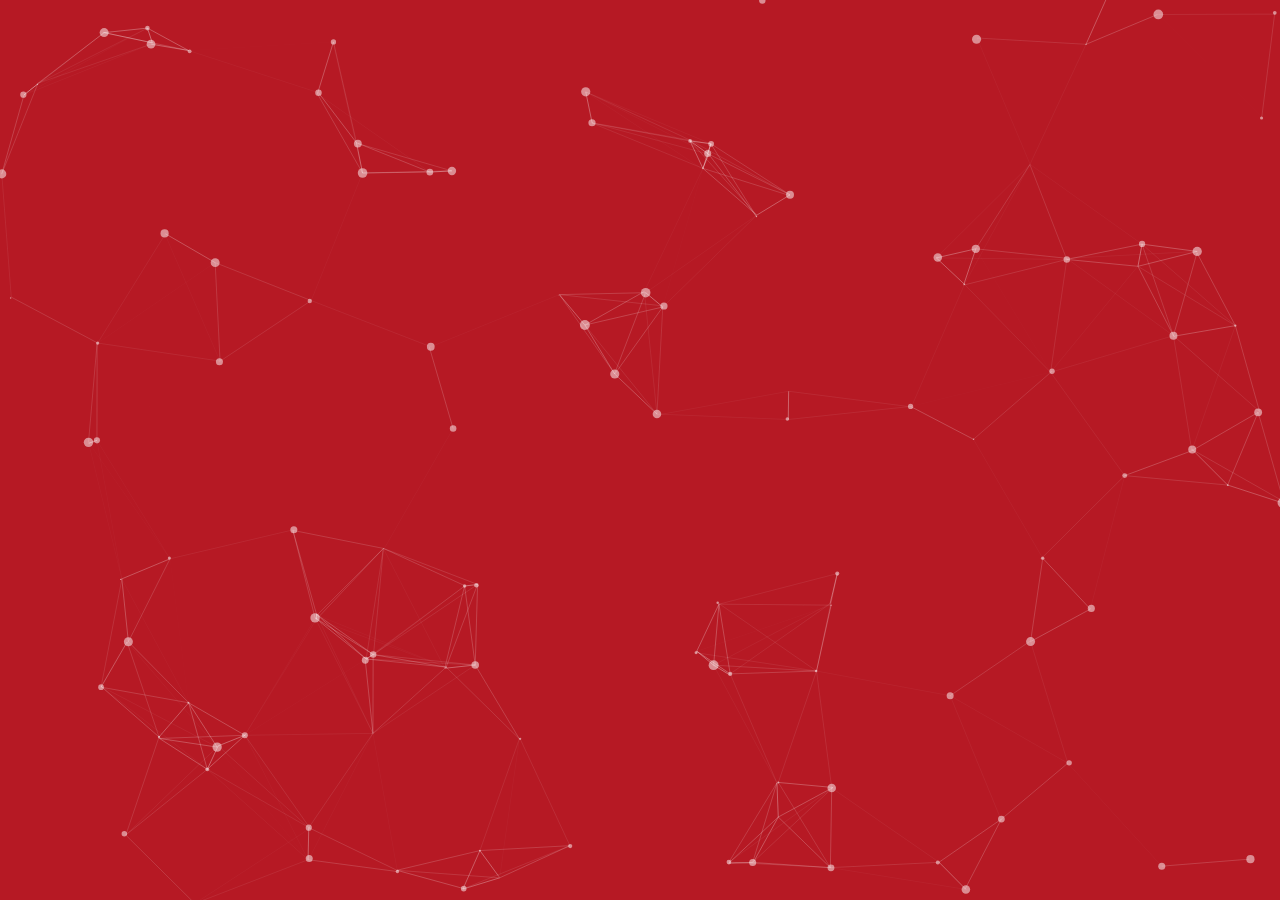
<file: index.html>
<!DOCTYPE html>
<html>
  <head>
    <meta charset="utf-8" />
    <meta
      name="viewport"
      content="width=device-width, initial-scale=1.0, maximum-scale=1.0, user-scalable=no"
    />

    <title>particles.js Show n' Tell by Russell Bentulan</title>

    <link rel="stylesheet" href="css/reset.css" />
    <link rel="stylesheet" href="css/reveal.css" />
    <link rel="stylesheet" href="css/black.css" />
	<link rel="stylesheet" href="css/style.css">
    <!-- Theme used for syntax highlighting of code -->
    <link rel="stylesheet" href="lib/css/monokai.css" />
  </head>
  <body>
    <div class="reveal">
      <div class="slides">

        <section data-background-iframe="./particlesjs/slide-1.html">

			<section></section>
			<!-- empty section to start presentation without text -->

			<section>
				<h1 id="primary-title">particles.js</h1>
				<a href="https://github.com/VincentGarreau/particles.js/">github.com/VincentGarreau/particles.js/</a>
			</section>

			<section>
				<h2 class="slide-title">What does it do?</h2>
				<p>"A lightweight JavaScript library for creating particles."</p>
				<h3 class="fragment fade-up">Easy to use</h3>
				<h3 class="fragment fade-up">Versatile</h3>
				<h3 class="fragment fade-up">Eye-catching</h3>
			</section>

			<section data-background-iframe="./particlesjs/slide-1.html" data-background-interactive></section>
		</section>
		<!-- FIRST SLIDE -->

		<section data-background-video="./assets/CPMlink.mp4" class="slide">
		
			<div class="credit">
				<a href="https://cpmlink.net/">cpmlink.net</a>
			</div>

		</section>
		<!-- SECOND SLIDE -->
		
		<section data-background-video="./assets/hacktTheBox.mp4" class="slide">
		
			<div class="credit">
				<a href="https://www.hackthebox.eu/">hackthebox.eu</a>
			</div>

		</section>
		<!-- THIRD SLIDE -->

		<section data-background-video="./assets/badExample.mp4" class="slide">

			<div class="title-container">
				<h2 class="slide-title">Use it sparingly</h2>
			</div>

		</section>
		<!-- FOURTH SLIDE -->


		<section data-background-iframe="./particlesjs/snow-particles.html" class="slide" data-background-interactive>
			
			<div class="credit">
				<a href="https://codepen.io/n-sayenko/pen/qOXKVr">particle.js snow by Nat</a>
			</div>
			
		</section>
		<!-- FIFTH SLIDE -->

		<section class="slide">

			<section>

				<div class="title-container">
					<h2 class="slide-title">Let's get cookin'</h2>
				</div>
				
				<div>
					<iframe src="https://giphy.com/embed/dT3tIohkRjOEg" width="480" height="375" frameBorder="0" class="giphy-embed" allowFullScreen></iframe>
					<img src="assets/salt.gif" alt="salt gif" id="salt">
				</div>
				
			</section>
		</section>
		<!-- SIXTH SLIDE -->
		
		<section class="slide">
			
			<section>

				<div class="title-container">
					<h2 class="slide-title">Getting started</h2>
				</div>
				
				<pre>
					<code class="hljs" data-trim>
						particle container element
						&lt;div id="particles-js"&gt;&lt;/div&gt;
					</code>
					
					<code class="hljs" data-trim>
						loading the particles.js library locally
						&lt;script src="particles.js"&gt;&lt;/script&gt;
						
						OR
						
						loading the particles.js CDN
						&lt;script src="https://cdn.jsdelivr.net/npm/particles.js@2.0.0/particles.min.js"&gt;&lt;/script&gt;
					</code>
				</pre>
			</section>
			
		</section>
		<!-- SEVENTH SLIDE -->

		<section class="slide">

			<section>
				<h2 class="slide-title">Configuring your particles</h2>
				<pre>
					<code class="hljs" data-trim>
						&lt;script src="particles-config.js"&gt;&lt;/script&gt;
					</code>
					
				</pre>
			</section>

			<section>

				<div class="title-container">
					<h2 class="slide-title">Configuring your particles</h2>
				</div>

				<pre>
					<code class="hljs" data-trim>
					particlesJS(
						"particles-js",
							{
							"particles": {
								"number": {
								"value": 80,
								"density": {
									"enable": true,
									"value_area": 800
								}
								},
								"color": {
								"value": "#ffffff"
								},
								"shape": {
								"type": "circle",
								"stroke": {
									"width": 0,
									"color": "#000000"
								},
								"polygon": {
									"nb_sides": 5
								},
								"image": {
									"src": "img/github.svg",
									"width": 100,
									"height": 100
								}
								},
								"opacity": {
								"value": 0.5,
								"random": false,
								"anim": {
									"enable": false,
									"speed": 1,
									"opacity_min": 0.1,
									"sync": false
								}
								},
								"size": {
								"value": 10,
								"random": true,
								"anim": {
									"enable": false,
									"speed": 80,
									"size_min": 0.1,
									"sync": false
								}
								},
								"line_linked": {
								"enable": true,
								"distance": 300,
								"color": "#ffffff",
								"opacity": 0.4,
								"width": 2
								},
								"move": {
								"enable": true,
								"speed": 12,
								"direction": "none",
								"random": false,
								"straight": false,
								"out_mode": "out",
								"bounce": false,
								"attract": {
									"enable": false,
									"rotateX": 600,
									"rotateY": 1200
								}
								}
							},
					</code>
				</pre>
			</section>
			
			<section>

				<div class="title-container">
					<h2 class="slide-title">Configuring your particles</h2>
				</div>

				<pre>
					<code class="hljs" data-trim>
						{
						"interactivity": {
							"detect_on": "canvas",
							"events": {
							"onhover": {
								"enable": false,
								"mode": "repulse"
							},
							"onclick": {
								"enable": true,
								"mode": "push"
							},
							"resize": true
							},
							"modes": {
							"grab": {
								"distance": 800,
								"line_linked": {
								"opacity": 1
								}
							},
							"bubble": {
								"distance": 800,
								"size": 80,
								"duration": 2,
								"opacity": 0.8,
								"speed": 3
							},
							"repulse": {
								"distance": 400,
								"duration": 0.4
							},
							"push": {
								"particles_nb": 4
							},
							"remove": {
								"particles_nb": 2
							}
							}
						},
						"retina_detect": true
						}
					</code>
				</pre>
			</section>

			
			<section>
				<h2 class="slide-title">Styling your canvas</h2>
				<pre>
					<code class="hljs" data-trim>
						#particles-js{
							width: 100%;
							height: 100%;
							background: linear-gradient(to bottom, #0f3443, #34e89e);
							background-size: cover;
							background-position: 50% 50%;
							background-repeat: no-repeat;
						}
					</code>
					
				</pre>
			</section>

		</section>
		<!-- EIGHTH SLIDE -->

		<section data-background-iframe="./particlesjs/last-slide.html" data-background-interactive>

			<div class="title-container">
				<h2 class="slide-title">Thank You</h2>
			</div>

		</section>
		<!-- LAST SLIDE -->
      </div>
	</div>
	
	<!-- reveal.js -->
	<script src="js/reveal.js"></script>
	
    <script>
	  // RevealJS config
      Reveal.initialize({
        controls: false,
		progress: false,
		preloadIframes: null,
		autoPlayMedia: true,
		overview: false,
		viewDistance: 1,
		transition: 'slide',

        dependencies: [
          { src: "plugin/markdown/marked.js" },
          { src: "plugin/highlight/highlight.js", async: true },
          { src: "plugin/zoom-js/zoom.js", async: true }
        ]
      });
    </script>
  </body>
</html>
</file>
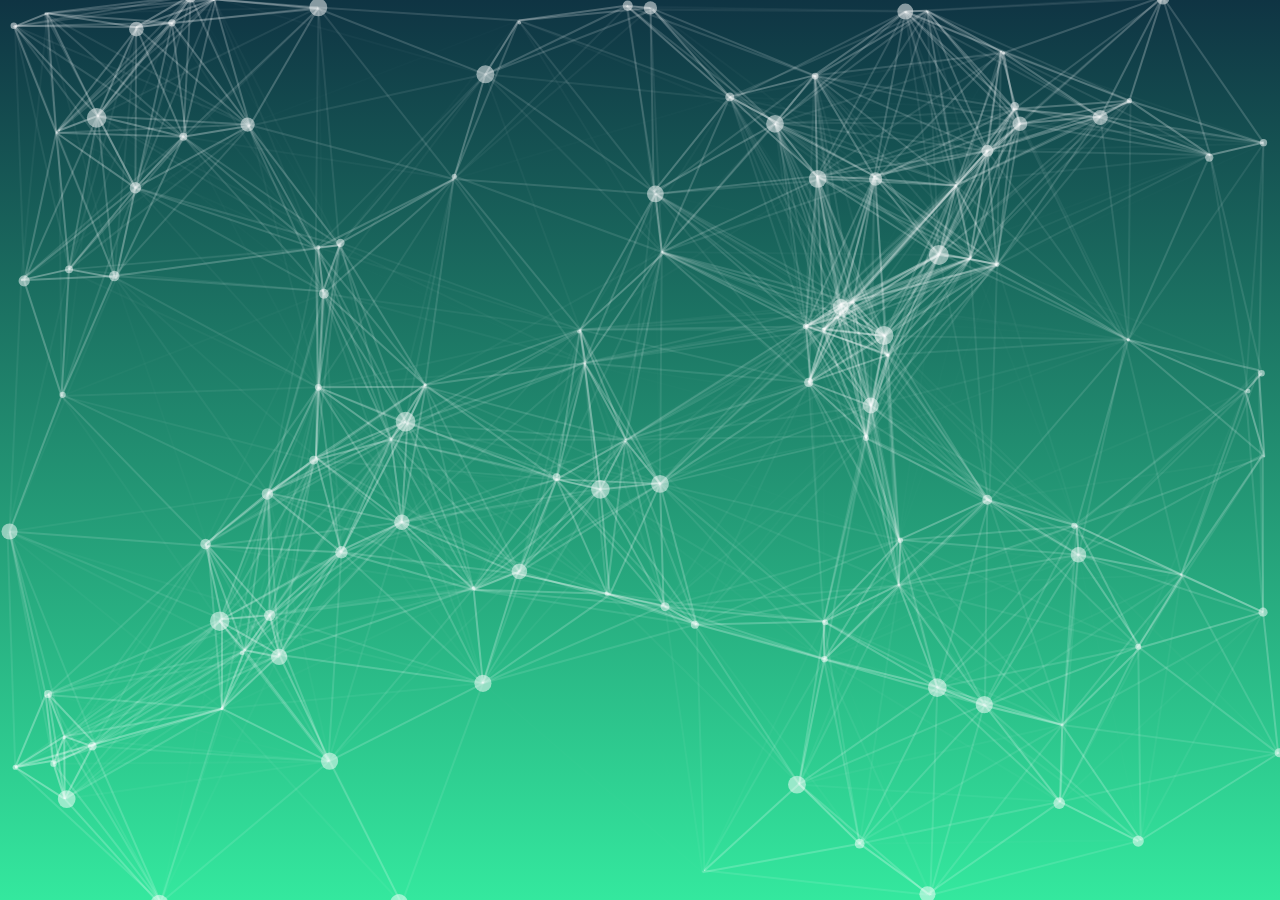
<file: particlesjs/last-slide.html>
<!DOCTYPE html>
<html lang="en">
<head>
    <meta charset="UTF-8">
    <meta name="viewport" content="width=device-width, initial-scale=1.0">
    <meta http-equiv="X-UA-Compatible" content="ie=edge">
    <title>Slide 1</title>
    <link rel="stylesheet" href="css/style.css">

    <style>
        
        #particles-js{
            width: 100%;
            height: 100%;
            background: linear-gradient(to bottom, #0f3443, #34e89e);
            background-size: cover;
            background-position: 50% 50%;
            background-repeat: no-repeat;
        }

    </style>
</head>
<body>
    <div id="particles-js"></div>

    <!--particles.js library -->
    <script src="js/particles.js"></script>

    <!-- config file -->
    <script src="js/last-slide.js"></script>
</body>
</html>
</file>
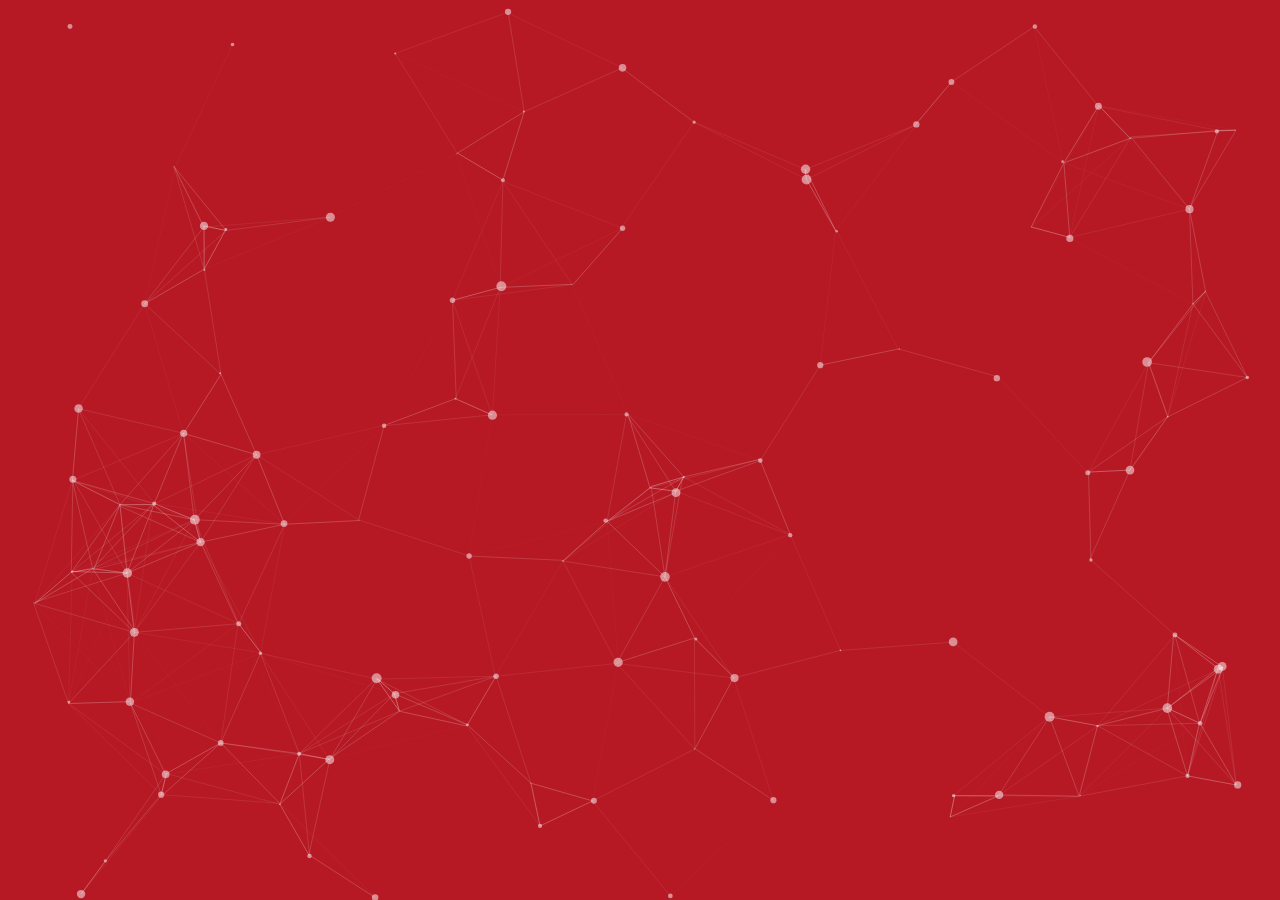
<file: particlesjs/slide-1.html>
<!DOCTYPE html>
<html lang="en">
<head>
    <meta charset="UTF-8">
    <meta name="viewport" content="width=device-width, initial-scale=1.0">
    <meta http-equiv="X-UA-Compatible" content="ie=edge">
    <title>Slide 1</title>
    <link rel="stylesheet" href="css/style.css">
</head>
<body>
    <div id="particles-js"></div>

    <!--particles.js library -->
    <script src="js/particles.js"></script>

    <!-- config file -->
    <script src="js/slide-1.js"></script>
</body>
</html>
</file>
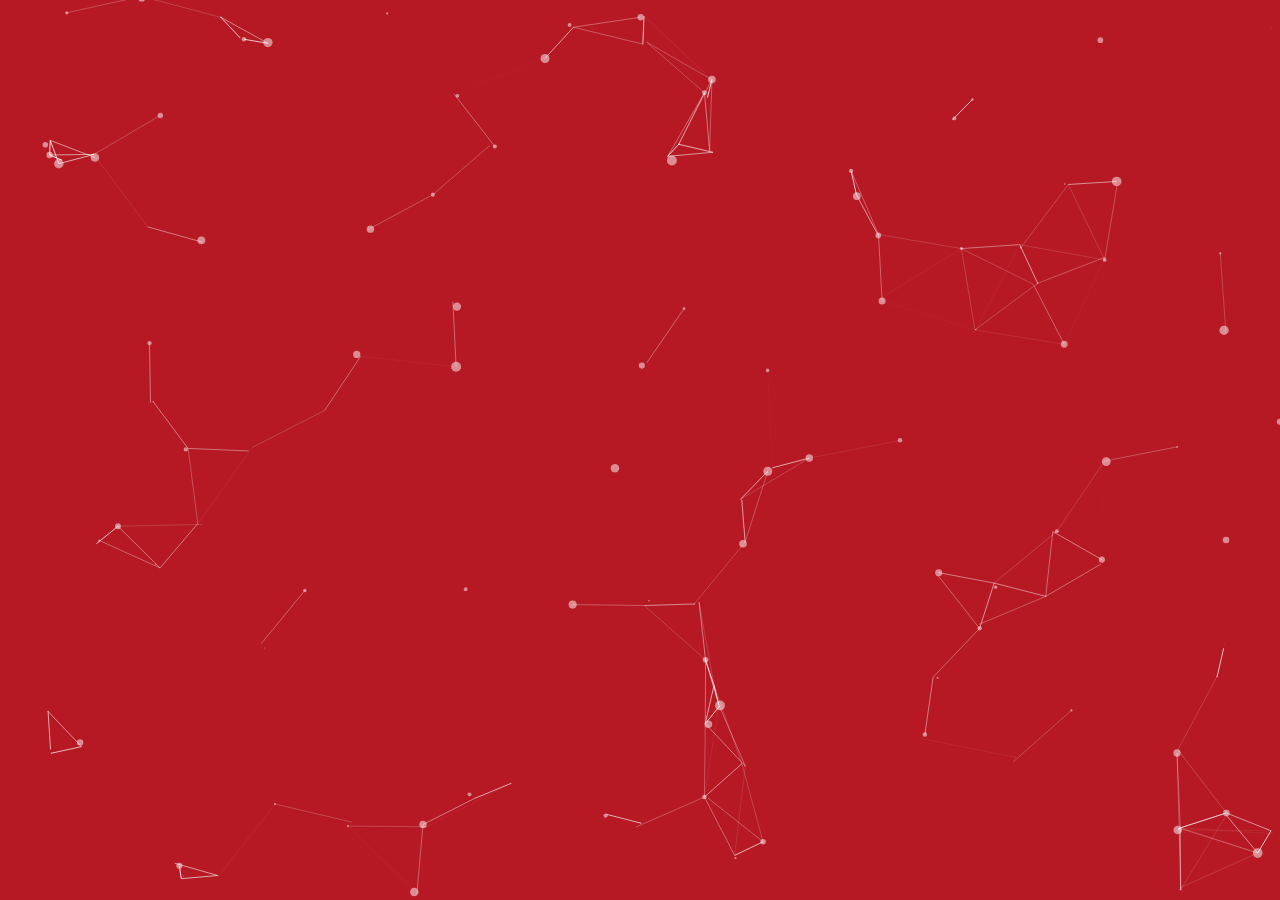
<file: particlesjs/slide-2.html>
<!DOCTYPE html>
<html lang="en">
<head>
    <meta charset="UTF-8">
    <meta name="viewport" content="width=device-width, initial-scale=1.0">
    <meta http-equiv="X-UA-Compatible" content="ie=edge">
    <title>Slide 2</title>
    <link rel="stylesheet" href="css/style.css">
</head>
<body>
    <div id="particles-js"></div>

    <!--particles.js library -->
    <script src="js/particles.js"></script>

    <!-- config file -->
    <script src="js/slide-2.js"></script>
</body>
</html>
</file>
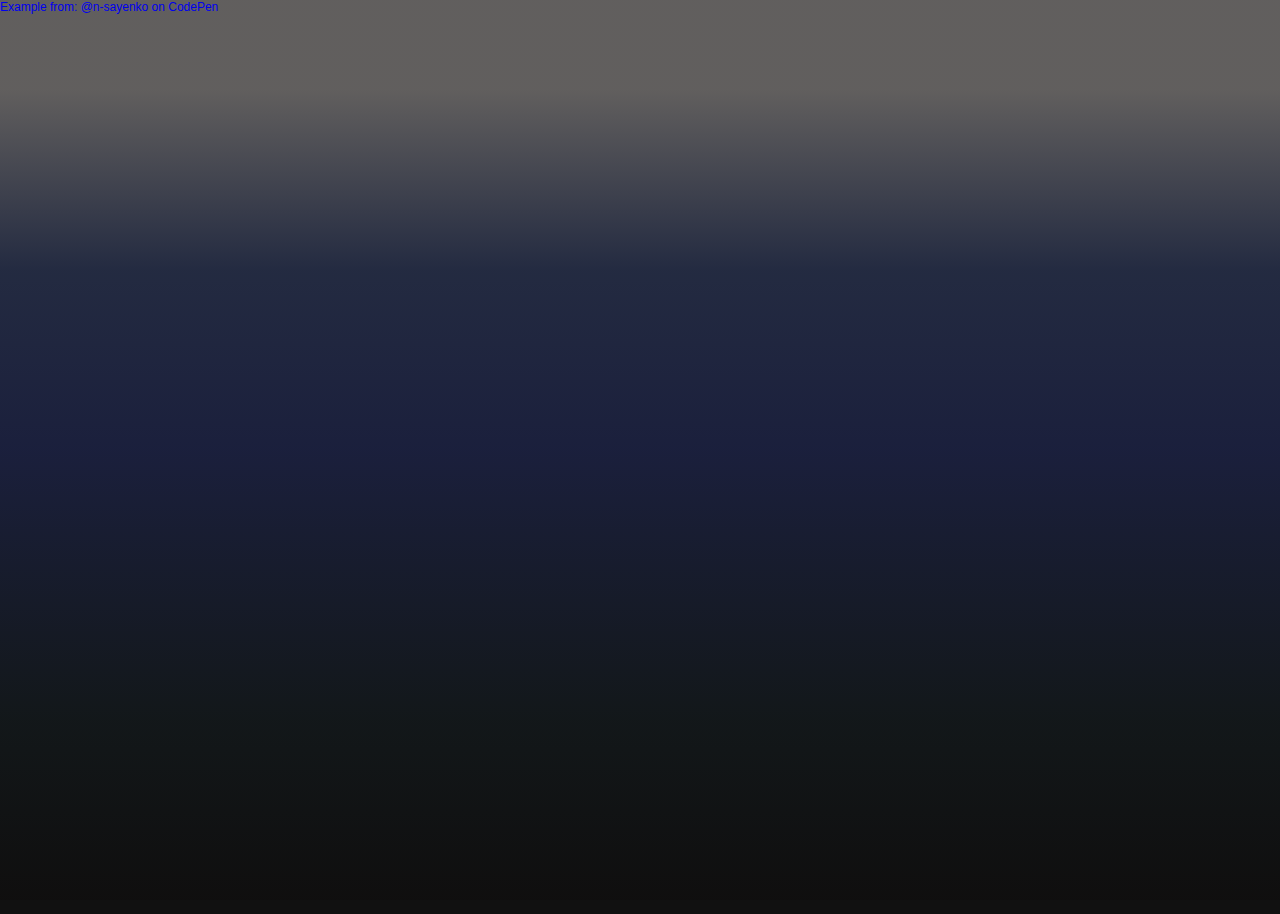
<file: particlesjs/slide-6.html>
<!DOCTYPE html>
<html lang="en">
<head>
    <meta charset="UTF-8">
    <meta name="viewport" content="width=device-width, initial-scale=1.0">
    <meta http-equiv="X-UA-Compatible" content="ie=edge">
    <title>Slide 2</title>
    <link rel="stylesheet" href="css/style.css">
    <link rel="stylesheet" href="css/slide-6.css">
</head>
<body>
    <div id="particles-js">
        <a href="https://codepen.io/n-sayenko/pen/qOXKVr">Example from: @n-sayenko on CodePen</a>
    </div>

    <!--particles.js library -->
    <script src="js/particles.js"></script>

    <!-- config file -->
    <script src="js/slide-6.js"></script>
</body>
</html>
</file>
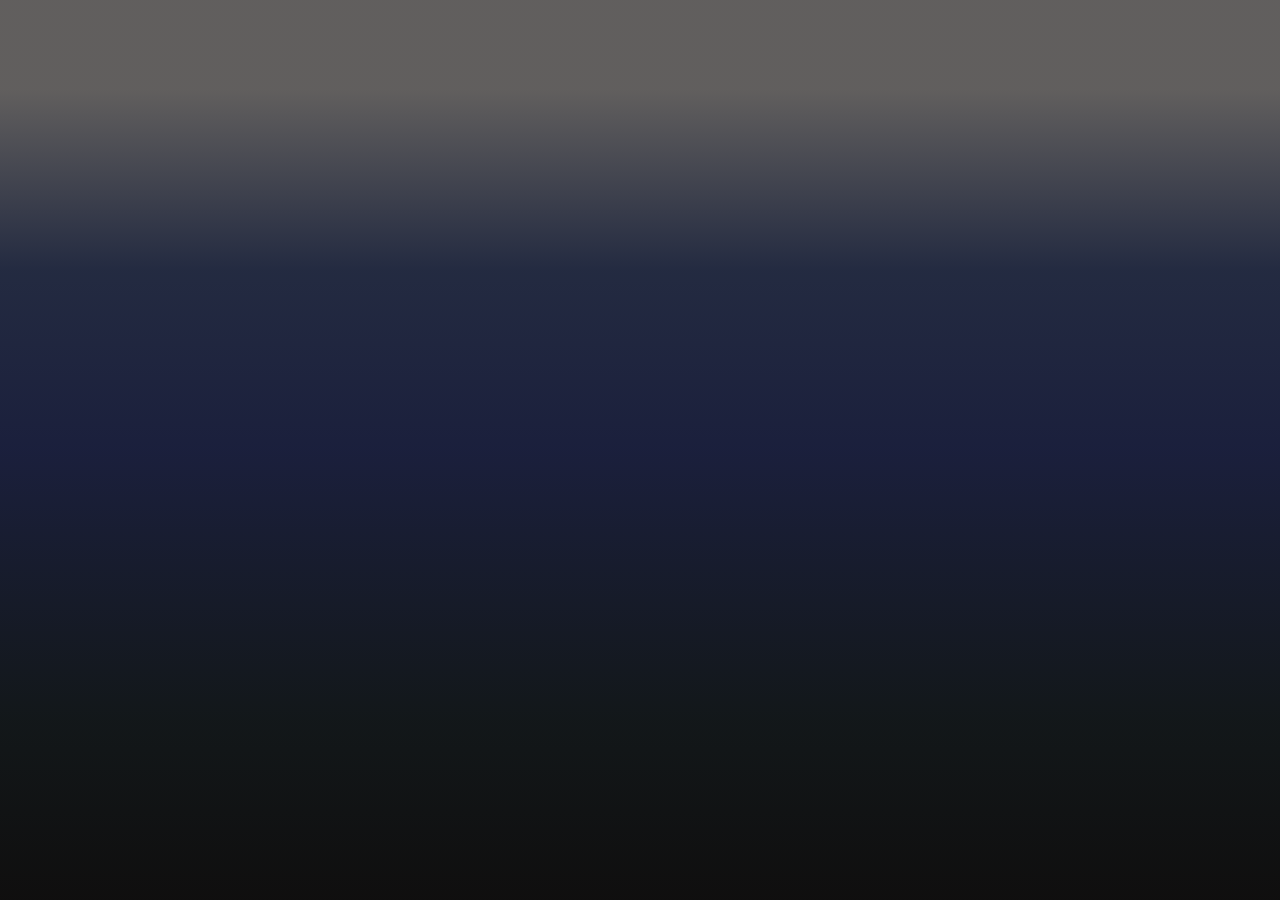
<file: particlesjs/snow-particles.html>
<!DOCTYPE html>
<html lang="en">
<head>
    <meta charset="UTF-8">
    <meta name="viewport" content="width=device-width, initial-scale=1.0">
    <meta http-equiv="X-UA-Compatible" content="ie=edge">
    <title>Slide 1</title>
    <link rel="stylesheet" href="css/style.css">

    <style>
        #particles-js {
            position: absolute;
            width: 100%;
            height: 100%;
            background: linear-gradient(to bottom, rgba(117, 114, 113, 0.8) 10%, rgba(40, 49, 77, 0.8) 30%, rgba(29, 35, 71, 0.8) 50%, rgba(19, 25, 28, 0.8) 80%, rgba(15, 14, 14, .8) 100%), url(https://38.media.tumblr.com/tumblr_m00c3czJkM1qbukryo1_500.gif);
            background-repeat: no-repeat;
            background-size: cover;
            background-position: 50% 50%;
        }
    </style>
</head>
<body>
    <div id="particles-js"></div>

    <!--particles.js library -->
    <script src="js/particles.js"></script>

    <!-- config file -->
    <script src="js/snow-particles.js"></script>
</body>
</html>
</file>
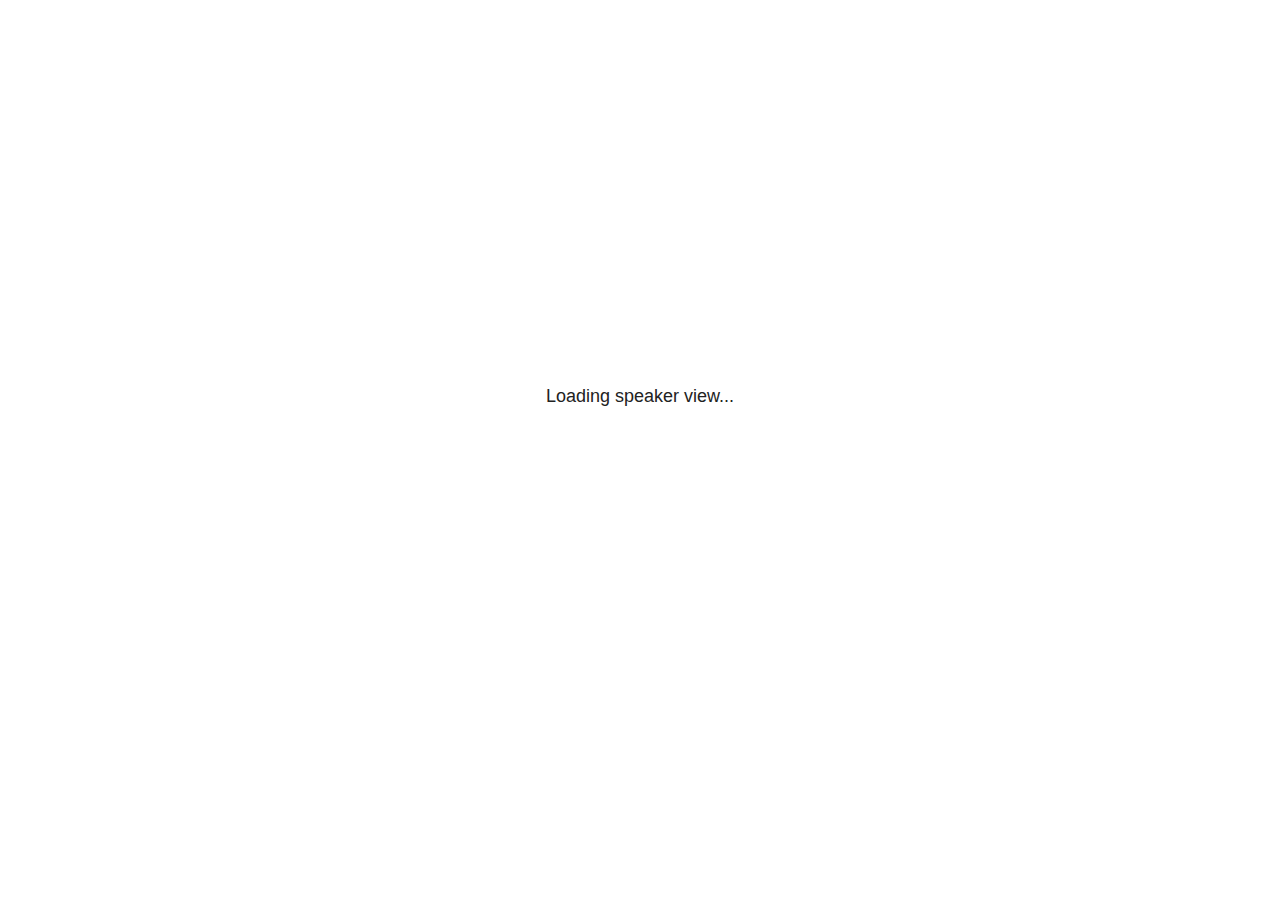
<file: plugin/notes/notes.html>
<!doctype html>
<html lang="en">
	<head>
		<meta charset="utf-8">

		<title>reveal.js - Slide Notes</title>

		<style>
			body {
				font-family: Helvetica;
				font-size: 18px;
			}

			#current-slide,
			#upcoming-slide,
			#speaker-controls {
				padding: 6px;
				box-sizing: border-box;
				-moz-box-sizing: border-box;
			}

			#current-slide iframe,
			#upcoming-slide iframe {
				width: 100%;
				height: 100%;
				border: 1px solid #ddd;
			}

			#current-slide .label,
			#upcoming-slide .label {
				position: absolute;
				top: 10px;
				left: 10px;
				z-index: 2;
			}

			#connection-status {
				position: absolute;
				top: 0;
				left: 0;
				width: 100%;
				height: 100%;
				z-index: 20;
				padding: 30% 20% 20% 20%;
				font-size: 18px;
				color: #222;
				background: #fff;
				text-align: center;
				box-sizing: border-box;
				line-height: 1.4;
			}

			.overlay-element {
				height: 34px;
				line-height: 34px;
				padding: 0 10px;
				text-shadow: none;
				background: rgba( 220, 220, 220, 0.8 );
				color: #222;
				font-size: 14px;
			}

			.overlay-element.interactive:hover {
				background: rgba( 220, 220, 220, 1 );
			}

			#current-slide {
				position: absolute;
				width: 60%;
				height: 100%;
				top: 0;
				left: 0;
				padding-right: 0;
			}

			#upcoming-slide {
				position: absolute;
				width: 40%;
				height: 40%;
				right: 0;
				top: 0;
			}

			/* Speaker controls */
			#speaker-controls {
				position: absolute;
				top: 40%;
				right: 0;
				width: 40%;
				height: 60%;
				overflow: auto;
				font-size: 18px;
			}

				.speaker-controls-time.hidden,
				.speaker-controls-notes.hidden {
					display: none;
				}

				.speaker-controls-time .label,
				.speaker-controls-pace .label,
				.speaker-controls-notes .label {
					text-transform: uppercase;
					font-weight: normal;
					font-size: 0.66em;
					color: #666;
					margin: 0;
				}

				.speaker-controls-time, .speaker-controls-pace {
					border-bottom: 1px solid rgba( 200, 200, 200, 0.5 );
					margin-bottom: 10px;
					padding: 10px 16px;
					padding-bottom: 20px;
					cursor: pointer;
				}

				.speaker-controls-time .reset-button {
					opacity: 0;
					float: right;
					color: #666;
					text-decoration: none;
				}
				.speaker-controls-time:hover .reset-button {
					opacity: 1;
				}

				.speaker-controls-time .timer,
				.speaker-controls-time .clock {
					width: 50%;
				}

				.speaker-controls-time .timer,
				.speaker-controls-time .clock,
				.speaker-controls-time .pacing .hours-value,
				.speaker-controls-time .pacing .minutes-value,
				.speaker-controls-time .pacing .seconds-value {
					font-size: 1.9em;
				}

				.speaker-controls-time .timer {
					float: left;
				}

				.speaker-controls-time .clock {
					float: right;
					text-align: right;
				}

				.speaker-controls-time span.mute {
					opacity: 0.3;
				}

				.speaker-controls-time .pacing-title {
					margin-top: 5px;
				}

				.speaker-controls-time .pacing.ahead {
					color: blue;
				}

				.speaker-controls-time .pacing.on-track {
					color: green;
				}

				.speaker-controls-time .pacing.behind {
					color: red;
				}

				.speaker-controls-notes {
					padding: 10px 16px;
				}

				.speaker-controls-notes .value {
					margin-top: 5px;
					line-height: 1.4;
					font-size: 1.2em;
				}

			/* Layout selector */
			#speaker-layout {
				position: absolute;
				top: 10px;
				right: 10px;
				color: #222;
				z-index: 10;
			}
				#speaker-layout select {
					position: absolute;
					width: 100%;
					height: 100%;
					top: 0;
					left: 0;
					border: 0;
					box-shadow: 0;
					cursor: pointer;
					opacity: 0;

					font-size: 1em;
					background-color: transparent;

					-moz-appearance: none;
					-webkit-appearance: none;
					-webkit-tap-highlight-color: rgba(0, 0, 0, 0);
				}

				#speaker-layout select:focus {
					outline: none;
					box-shadow: none;
				}

			.clear {
				clear: both;
			}

			/* Speaker layout: Wide */
			body[data-speaker-layout="wide"] #current-slide,
			body[data-speaker-layout="wide"] #upcoming-slide {
				width: 50%;
				height: 45%;
				padding: 6px;
			}

			body[data-speaker-layout="wide"] #current-slide {
				top: 0;
				left: 0;
			}

			body[data-speaker-layout="wide"] #upcoming-slide {
				top: 0;
				left: 50%;
			}

			body[data-speaker-layout="wide"] #speaker-controls {
				top: 45%;
				left: 0;
				width: 100%;
				height: 50%;
				font-size: 1.25em;
			}

			/* Speaker layout: Tall */
			body[data-speaker-layout="tall"] #current-slide,
			body[data-speaker-layout="tall"] #upcoming-slide {
				width: 45%;
				height: 50%;
				padding: 6px;
			}

			body[data-speaker-layout="tall"] #current-slide {
				top: 0;
				left: 0;
			}

			body[data-speaker-layout="tall"] #upcoming-slide {
				top: 50%;
				left: 0;
			}

			body[data-speaker-layout="tall"] #speaker-controls {
				padding-top: 40px;
				top: 0;
				left: 45%;
				width: 55%;
				height: 100%;
				font-size: 1.25em;
			}

			/* Speaker layout: Notes only */
			body[data-speaker-layout="notes-only"] #current-slide,
			body[data-speaker-layout="notes-only"] #upcoming-slide {
				display: none;
			}

			body[data-speaker-layout="notes-only"] #speaker-controls {
				padding-top: 40px;
				top: 0;
				left: 0;
				width: 100%;
				height: 100%;
				font-size: 1.25em;
			}

			@media screen and (max-width: 1080px) {
				body[data-speaker-layout="default"] #speaker-controls {
					font-size: 16px;
				}
			}

			@media screen and (max-width: 900px) {
				body[data-speaker-layout="default"] #speaker-controls {
					font-size: 14px;
				}
			}

			@media screen and (max-width: 800px) {
				body[data-speaker-layout="default"] #speaker-controls {
					font-size: 12px;
				}
			}

		</style>
	</head>

	<body>

		<div id="connection-status">Loading speaker view...</div>

		<div id="current-slide"></div>
		<div id="upcoming-slide"><span class="overlay-element label">Upcoming</span></div>
		<div id="speaker-controls">
			<div class="speaker-controls-time">
				<h4 class="label">Time <span class="reset-button">Click to Reset</span></h4>
				<div class="clock">
					<span class="clock-value">0:00 AM</span>
				</div>
				<div class="timer">
					<span class="hours-value">00</span><span class="minutes-value">:00</span><span class="seconds-value">:00</span>
				</div>
				<div class="clear"></div>

				<h4 class="label pacing-title" style="display: none">Pacing – Time to finish current slide</h4>
				<div class="pacing" style="display: none">
					<span class="hours-value">00</span><span class="minutes-value">:00</span><span class="seconds-value">:00</span>
				</div>
			</div>

			<div class="speaker-controls-notes hidden">
				<h4 class="label">Notes</h4>
				<div class="value"></div>
			</div>
		</div>
		<div id="speaker-layout" class="overlay-element interactive">
			<span class="speaker-layout-label"></span>
			<select class="speaker-layout-dropdown"></select>
		</div>

		<script src="../../plugin/markdown/marked.js"></script>
		<script>

			(function() {

				var notes,
					notesValue,
					currentState,
					currentSlide,
					upcomingSlide,
					layoutLabel,
					layoutDropdown,
					pendingCalls = {},
					lastRevealApiCallId = 0,
					connected = false;

				var SPEAKER_LAYOUTS = {
					'default': 'Default',
					'wide': 'Wide',
					'tall': 'Tall',
					'notes-only': 'Notes only'
				};

				setupLayout();

				var connectionStatus = document.querySelector( '#connection-status' );
				var connectionTimeout = setTimeout( function() {
					connectionStatus.innerHTML = 'Error connecting to main window.<br>Please try closing and reopening the speaker view.';
				}, 5000 );

				window.addEventListener( 'message', function( event ) {

					clearTimeout( connectionTimeout );
					connectionStatus.style.display = 'none';

					var data = JSON.parse( event.data );

					// The overview mode is only useful to the reveal.js instance
					// where navigation occurs so we don't sync it
					if( data.state ) delete data.state.overview;

					// Messages sent by the notes plugin inside of the main window
					if( data && data.namespace === 'reveal-notes' ) {
						if( data.type === 'connect' ) {
							handleConnectMessage( data );
						}
						else if( data.type === 'state' ) {
							handleStateMessage( data );
						}
						else if( data.type === 'return' ) {
							pendingCalls[data.callId](data.result);
							delete pendingCalls[data.callId];
						}
					}
					// Messages sent by the reveal.js inside of the current slide preview
					else if( data && data.namespace === 'reveal' ) {
						if( /ready/.test( data.eventName ) ) {
							// Send a message back to notify that the handshake is complete
							window.opener.postMessage( JSON.stringify({ namespace: 'reveal-notes', type: 'connected'} ), '*' );
						}
						else if( /slidechanged|fragmentshown|fragmenthidden|paused|resumed/.test( data.eventName ) && currentState !== JSON.stringify( data.state ) ) {

							window.opener.postMessage( JSON.stringify({ method: 'setState', args: [ data.state ]} ), '*' );

						}
					}

				} );

				/**
				 * Asynchronously calls the Reveal.js API of the main frame.
				 */
				function callRevealApi( methodName, methodArguments, callback ) {

					var callId = ++lastRevealApiCallId;
					pendingCalls[callId] = callback;
					window.opener.postMessage( JSON.stringify( {
						namespace: 'reveal-notes',
						type: 'call',
						callId: callId,
						methodName: methodName,
						arguments: methodArguments
					} ), '*' );

				}

				/**
				 * Called when the main window is trying to establish a
				 * connection.
				 */
				function handleConnectMessage( data ) {

					if( connected === false ) {
						connected = true;

						setupIframes( data );
						setupKeyboard();
						setupNotes();
						setupTimer();
					}

				}

				/**
				 * Called when the main window sends an updated state.
				 */
				function handleStateMessage( data ) {

					// Store the most recently set state to avoid circular loops
					// applying the same state
					currentState = JSON.stringify( data.state );

					// No need for updating the notes in case of fragment changes
					if ( data.notes ) {
						notes.classList.remove( 'hidden' );
						notesValue.style.whiteSpace = data.whitespace;
						if( data.markdown ) {
							notesValue.innerHTML = marked( data.notes );
						}
						else {
							notesValue.innerHTML = data.notes;
						}
					}
					else {
						notes.classList.add( 'hidden' );
					}

					// Update the note slides
					currentSlide.contentWindow.postMessage( JSON.stringify({ method: 'setState', args: [ data.state ] }), '*' );
					upcomingSlide.contentWindow.postMessage( JSON.stringify({ method: 'setState', args: [ data.state ] }), '*' );
					upcomingSlide.contentWindow.postMessage( JSON.stringify({ method: 'next' }), '*' );

				}

				// Limit to max one state update per X ms
				handleStateMessage = debounce( handleStateMessage, 200 );

				/**
				 * Forward keyboard events to the current slide window.
				 * This enables keyboard events to work even if focus
				 * isn't set on the current slide iframe.
				 *
				 * Block F5 default handling, it reloads and disconnects
				 * the speaker notes window.
				 */
				function setupKeyboard() {

					document.addEventListener( 'keydown', function( event ) {
						if( event.keyCode === 116 || ( event.metaKey && event.keyCode === 82 ) ) {
							event.preventDefault();
							return false;
						}
						currentSlide.contentWindow.postMessage( JSON.stringify({ method: 'triggerKey', args: [ event.keyCode ] }), '*' );
					} );

				}

				/**
				 * Creates the preview iframes.
				 */
				function setupIframes( data ) {

					var params = [
						'receiver',
						'progress=false',
						'history=false',
						'transition=none',
						'autoSlide=0',
						'backgroundTransition=none'
					].join( '&' );

					var urlSeparator = /\?/.test(data.url) ? '&' : '?';
					var hash = '#/' + data.state.indexh + '/' + data.state.indexv;
					var currentURL = data.url + urlSeparator + params + '&postMessageEvents=true' + hash;
					var upcomingURL = data.url + urlSeparator + params + '&controls=false' + hash;

					currentSlide = document.createElement( 'iframe' );
					currentSlide.setAttribute( 'width', 1280 );
					currentSlide.setAttribute( 'height', 1024 );
					currentSlide.setAttribute( 'src', currentURL );
					document.querySelector( '#current-slide' ).appendChild( currentSlide );

					upcomingSlide = document.createElement( 'iframe' );
					upcomingSlide.setAttribute( 'width', 640 );
					upcomingSlide.setAttribute( 'height', 512 );
					upcomingSlide.setAttribute( 'src', upcomingURL );
					document.querySelector( '#upcoming-slide' ).appendChild( upcomingSlide );

				}

				/**
				 * Setup the notes UI.
				 */
				function setupNotes() {

					notes = document.querySelector( '.speaker-controls-notes' );
					notesValue = document.querySelector( '.speaker-controls-notes .value' );

				}

				function getTimings( callback ) {

					callRevealApi( 'getSlidesAttributes', [], function ( slideAttributes ) {
						callRevealApi( 'getConfig', [], function ( config ) {
							var defaultTiming = config.defaultTiming;
							if (defaultTiming == null) {
								callback(null);
								return;
							}

							var timings = [];
							for ( var i in slideAttributes ) {
								var slide = slideAttributes[ i ];
								var timing = defaultTiming;
								if( slide.hasOwnProperty( 'data-timing' )) {
									var t = slide[ 'data-timing' ];
									timing = parseInt(t);
									if( isNaN(timing) ) {
										console.warn("Could not parse timing '" + t + "' of slide " + i + "; using default of " + defaultTiming);
										timing = defaultTiming;
									}
								}
								timings.push(timing);
							}

							callback( timings );
						} );
					} );

				}

				/**
				 * Return the number of seconds allocated for presenting
				 * all slides up to and including this one.
				 */
				function getTimeAllocated( timings, callback ) {

					callRevealApi( 'getSlidePastCount', [], function ( currentSlide ) {
						var allocated = 0;
						for (var i in timings.slice(0, currentSlide + 1)) {
							allocated += timings[i];
						}
						callback( allocated );
					} );

				}

				/**
				 * Create the timer and clock and start updating them
				 * at an interval.
				 */
				function setupTimer() {

					var start = new Date(),
					timeEl = document.querySelector( '.speaker-controls-time' ),
					clockEl = timeEl.querySelector( '.clock-value' ),
					hoursEl = timeEl.querySelector( '.hours-value' ),
					minutesEl = timeEl.querySelector( '.minutes-value' ),
					secondsEl = timeEl.querySelector( '.seconds-value' ),
					pacingTitleEl = timeEl.querySelector( '.pacing-title' ),
					pacingEl = timeEl.querySelector( '.pacing' ),
					pacingHoursEl = pacingEl.querySelector( '.hours-value' ),
					pacingMinutesEl = pacingEl.querySelector( '.minutes-value' ),
					pacingSecondsEl = pacingEl.querySelector( '.seconds-value' );

					var timings = null;
					getTimings( function ( _timings ) {

						timings = _timings;
						if (_timings !== null) {
							pacingTitleEl.style.removeProperty('display');
							pacingEl.style.removeProperty('display');
						}

						// Update once directly
						_updateTimer();

						// Then update every second
						setInterval( _updateTimer, 1000 );

					} );


					function _resetTimer() {

						if (timings == null) {
							start = new Date();
							_updateTimer();
						}
						else {
							// Reset timer to beginning of current slide
							getTimeAllocated( timings, function ( slideEndTimingSeconds ) {
								var slideEndTiming = slideEndTimingSeconds * 1000;
								callRevealApi( 'getSlidePastCount', [], function ( currentSlide ) {
									var currentSlideTiming = timings[currentSlide] * 1000;
									var previousSlidesTiming = slideEndTiming - currentSlideTiming;
									var now = new Date();
									start = new Date(now.getTime() - previousSlidesTiming);
									_updateTimer();
								} );
							} );
						}

					}

					timeEl.addEventListener( 'click', function() {
						_resetTimer();
						return false;
					} );

					function _displayTime( hrEl, minEl, secEl, time) {

						var sign = Math.sign(time) == -1 ? "-" : "";
						time = Math.abs(Math.round(time / 1000));
						var seconds = time % 60;
						var minutes = Math.floor( time / 60 ) % 60 ;
						var hours = Math.floor( time / ( 60 * 60 )) ;
						hrEl.innerHTML = sign + zeroPadInteger( hours );
						if (hours == 0) {
							hrEl.classList.add( 'mute' );
						}
						else {
							hrEl.classList.remove( 'mute' );
						}
						minEl.innerHTML = ':' + zeroPadInteger( minutes );
						if (hours == 0 && minutes == 0) {
							minEl.classList.add( 'mute' );
						}
						else {
							minEl.classList.remove( 'mute' );
						}
						secEl.innerHTML = ':' + zeroPadInteger( seconds );
					}

					function _updateTimer() {

						var diff, hours, minutes, seconds,
						now = new Date();

						diff = now.getTime() - start.getTime();

						clockEl.innerHTML = now.toLocaleTimeString( 'en-US', { hour12: true, hour: '2-digit', minute:'2-digit' } );
						_displayTime( hoursEl, minutesEl, secondsEl, diff );
						if (timings !== null) {
							_updatePacing(diff);
						}

					}

					function _updatePacing(diff) {

						getTimeAllocated( timings, function ( slideEndTimingSeconds ) {
							var slideEndTiming = slideEndTimingSeconds * 1000;

							callRevealApi( 'getSlidePastCount', [], function ( currentSlide ) {
								var currentSlideTiming = timings[currentSlide] * 1000;
								var timeLeftCurrentSlide = slideEndTiming - diff;
								if (timeLeftCurrentSlide < 0) {
									pacingEl.className = 'pacing behind';
								}
								else if (timeLeftCurrentSlide < currentSlideTiming) {
									pacingEl.className = 'pacing on-track';
								}
								else {
									pacingEl.className = 'pacing ahead';
								}
								_displayTime( pacingHoursEl, pacingMinutesEl, pacingSecondsEl, timeLeftCurrentSlide );
							} );
						} );
					}

				}

				/**
				 * Sets up the speaker view layout and layout selector.
				 */
				function setupLayout() {

					layoutDropdown = document.querySelector( '.speaker-layout-dropdown' );
					layoutLabel = document.querySelector( '.speaker-layout-label' );

					// Render the list of available layouts
					for( var id in SPEAKER_LAYOUTS ) {
						var option = document.createElement( 'option' );
						option.setAttribute( 'value', id );
						option.textContent = SPEAKER_LAYOUTS[ id ];
						layoutDropdown.appendChild( option );
					}

					// Monitor the dropdown for changes
					layoutDropdown.addEventListener( 'change', function( event ) {

						setLayout( layoutDropdown.value );

					}, false );

					// Restore any currently persisted layout
					setLayout( getLayout() );

				}

				/**
				 * Sets a new speaker view layout. The layout is persisted
				 * in local storage.
				 */
				function setLayout( value ) {

					var title = SPEAKER_LAYOUTS[ value ];

					layoutLabel.innerHTML = 'Layout' + ( title ? ( ': ' + title ) : '' );
					layoutDropdown.value = value;

					document.body.setAttribute( 'data-speaker-layout', value );

					// Persist locally
					if( supportsLocalStorage() ) {
						window.localStorage.setItem( 'reveal-speaker-layout', value );
					}

				}

				/**
				 * Returns the ID of the most recently set speaker layout
				 * or our default layout if none has been set.
				 */
				function getLayout() {

					if( supportsLocalStorage() ) {
						var layout = window.localStorage.getItem( 'reveal-speaker-layout' );
						if( layout ) {
							return layout;
						}
					}

					// Default to the first record in the layouts hash
					for( var id in SPEAKER_LAYOUTS ) {
						return id;
					}

				}

				function supportsLocalStorage() {

					try {
						localStorage.setItem('test', 'test');
						localStorage.removeItem('test');
						return true;
					}
					catch( e ) {
						return false;
					}

				}

				function zeroPadInteger( num ) {

					var str = '00' + parseInt( num );
					return str.substring( str.length - 2 );

				}

				/**
				 * Limits the frequency at which a function can be called.
				 */
				function debounce( fn, ms ) {

					var lastTime = 0,
						timeout;

					return function() {

						var args = arguments;
						var context = this;

						clearTimeout( timeout );

						var timeSinceLastCall = Date.now() - lastTime;
						if( timeSinceLastCall > ms ) {
							fn.apply( context, args );
							lastTime = Date.now();
						}
						else {
							timeout = setTimeout( function() {
								fn.apply( context, args );
								lastTime = Date.now();
							}, ms - timeSinceLastCall );
						}

					}

				}

			})();

		</script>
	</body>
</html>
</file>
<file: css/black.css>
/**
 * Black theme for reveal.js. This is the opposite of the 'white' theme.
 *
 * By Hakim El Hattab, http://hakim.se
 */
@import url(../../lib/font/source-sans-pro/source-sans-pro.css);
section.has-light-background, section.has-light-background h1, section.has-light-background h2, section.has-light-background h3, section.has-light-background h4, section.has-light-background h5, section.has-light-background h6 {
  color: #222; }

/*********************************************
 * GLOBAL STYLES
 *********************************************/
body {
  background: #191919;
  background-color: #191919; }

.reveal {
  font-family: "Source Sans Pro", Helvetica, sans-serif;
  font-size: 42px;
  font-weight: normal;
  color: #fff; }

::selection {
  color: #fff;
  background: #bee4fd;
  text-shadow: none; }

::-moz-selection {
  color: #fff;
  background: #bee4fd;
  text-shadow: none; }

.reveal .slides section,
.reveal .slides section > section {
  line-height: 1.3;
  font-weight: inherit; }

/*********************************************
 * HEADERS
 *********************************************/
.reveal h1,
.reveal h2,
.reveal h3,
.reveal h4,
.reveal h5,
.reveal h6 {
  margin: 0 0 20px 0;
  color: #fff;
  font-family: "Source Sans Pro", Helvetica, sans-serif;
  font-weight: 600;
  line-height: 1.2;
  letter-spacing: normal;
  text-transform: uppercase;
  text-shadow: none;
  word-wrap: break-word; }

.reveal h1 {
  font-size: 2.5em; }

.reveal h2 {
  font-size: 1.6em; }

.reveal h3 {
  font-size: 1.3em; }

.reveal h4 {
  font-size: 1em; }

.reveal h1 {
  text-shadow: none; }

/*********************************************
 * OTHER
 *********************************************/
.reveal p {
  margin: 20px 0;
  line-height: 1.3; }

/* Ensure certain elements are never larger than the slide itself */
.reveal img,
.reveal video,
.reveal iframe {
  max-width: 95%;
  max-height: 95%; }

.reveal strong,
.reveal b {
  font-weight: bold; }

.reveal em {
  font-style: italic; }

.reveal ol,
.reveal dl,
.reveal ul {
  display: inline-block;
  text-align: left;
  margin: 0 0 0 1em; }

.reveal ol {
  list-style-type: decimal; }

.reveal ul {
  list-style-type: disc; }

.reveal ul ul {
  list-style-type: square; }

.reveal ul ul ul {
  list-style-type: circle; }

.reveal ul ul,
.reveal ul ol,
.reveal ol ol,
.reveal ol ul {
  display: block;
  margin-left: 40px; }

.reveal dt {
  font-weight: bold; }

.reveal dd {
  margin-left: 40px; }

.reveal blockquote {
  display: block;
  position: relative;
  width: 70%;
  margin: 20px auto;
  padding: 5px;
  font-style: italic;
  background: rgba(255, 255, 255, 0.05);
  box-shadow: 0px 0px 2px rgba(0, 0, 0, 0.2); }

.reveal blockquote p:first-child,
.reveal blockquote p:last-child {
  display: inline-block; }

.reveal q {
  font-style: italic; }

.reveal pre {
  display: block;
  position: relative;
  width: 90%;
  margin: 20px auto;
  text-align: left;
  font-size: 0.55em;
  font-family: monospace;
  line-height: 1.2em;
  word-wrap: break-word;
  box-shadow: 0px 5px 15px rgba(0, 0, 0, 0.15); }

.reveal code {
  font-family: monospace;
  text-transform: none; }

.reveal pre code {
  display: block;
  padding: 5px;
  overflow: auto;
  max-height: 400px;
  word-wrap: normal; }

.reveal table {
  margin: auto;
  border-collapse: collapse;
  border-spacing: 0; }

.reveal table th {
  font-weight: bold; }

.reveal table th,
.reveal table td {
  text-align: left;
  padding: 0.2em 0.5em 0.2em 0.5em;
  border-bottom: 1px solid; }

.reveal table th[align="center"],
.reveal table td[align="center"] {
  text-align: center; }

.reveal table th[align="right"],
.reveal table td[align="right"] {
  text-align: right; }

.reveal table tbody tr:last-child th,
.reveal table tbody tr:last-child td {
  border-bottom: none; }

.reveal sup {
  vertical-align: super;
  font-size: smaller; }

.reveal sub {
  vertical-align: sub;
  font-size: smaller; }

.reveal small {
  display: inline-block;
  font-size: 0.6em;
  line-height: 1.2em;
  vertical-align: top; }

.reveal small * {
  vertical-align: top; }

/*********************************************
 * LINKS
 *********************************************/
.reveal a {
  color: #42affa;
  text-decoration: none;
  -webkit-transition: color .15s ease;
  -moz-transition: color .15s ease;
  transition: color .15s ease; }

.reveal a:hover {
  color: #8dcffc;
  text-shadow: none;
  border: none; }

.reveal .roll span:after {
  color: #fff;
  background: #068de9; }

/*********************************************
 * IMAGES
 *********************************************/
.reveal section img {
  margin: 15px 0px;
  background: rgba(255, 255, 255, 0.12);
  border: 4px solid #fff;
  box-shadow: 0 0 10px rgba(0, 0, 0, 0.15); }

.reveal section img.plain {
  border: 0;
  box-shadow: none; }

.reveal a img {
  -webkit-transition: all .15s linear;
  -moz-transition: all .15s linear;
  transition: all .15s linear; }

.reveal a:hover img {
  background: rgba(255, 255, 255, 0.2);
  border-color: #42affa;
  box-shadow: 0 0 20px rgba(0, 0, 0, 0.55); }

/*********************************************
 * NAVIGATION CONTROLS
 *********************************************/
.reveal .controls {
  color: #42affa; }

/*********************************************
 * PROGRESS BAR
 *********************************************/
.reveal .progress {
  background: rgba(0, 0, 0, 0.2);
  color: #42affa; }

.reveal .progress span {
  -webkit-transition: width 800ms cubic-bezier(0.26, 0.86, 0.44, 0.985);
  -moz-transition: width 800ms cubic-bezier(0.26, 0.86, 0.44, 0.985);
  transition: width 800ms cubic-bezier(0.26, 0.86, 0.44, 0.985); }

/*********************************************
 * PRINT BACKGROUND
 *********************************************/
@media print {
  .backgrounds {
    background-color: #191919; } }
</file>
<file: css/style.css>
.reveal a,
body {
    color: #1f1f1f;
}

.container {
    position: absolute;
    top: 0;
    left: 0;
    bottom: 0;
    right: 0;
}

.center {
  position: absolute;
  top: 50%;
  left: 50%;
  transform: translate(-50%, -50%);
}
</file>
<file: lib/css/monokai.css>
/*
Monokai style - ported by Luigi Maselli - http://grigio.org
*/

.hljs {
  display: block;
  overflow-x: auto;
  padding: 0.5em;
  background: #272822;
  color: #ddd;
}

.hljs-tag,
.hljs-keyword,
.hljs-selector-tag,
.hljs-literal,
.hljs-strong,
.hljs-name {
  color: #f92672;
}

.hljs-code {
  color: #66d9ef;
}

.hljs-class .hljs-title {
  color: white;
}

.hljs-attribute,
.hljs-symbol,
.hljs-regexp,
.hljs-link {
  color: #bf79db;
}

.hljs-string,
.hljs-bullet,
.hljs-subst,
.hljs-title,
.hljs-section,
.hljs-emphasis,
.hljs-type,
.hljs-built_in,
.hljs-builtin-name,
.hljs-selector-attr,
.hljs-selector-pseudo,
.hljs-addition,
.hljs-variable,
.hljs-template-tag,
.hljs-template-variable {
  color: #a6e22e;
}

.hljs-comment,
.hljs-quote,
.hljs-deletion,
.hljs-meta {
  color: #75715e;
}

.hljs-keyword,
.hljs-selector-tag,
.hljs-literal,
.hljs-doctag,
.hljs-title,
.hljs-section,
.hljs-type,
.hljs-selector-id {
  font-weight: bold;
}
</file>
<file: particlesjs/css/slide-6.css>
#particles-js {
  position: absolute;
  width: 100%;
  height: 100%;
  background: linear-gradient(to bottom, rgba(117, 114, 113, 0.8) 10%, rgba(40, 49, 77, 0.8) 30%, rgba(29, 35, 71, 0.8) 50%, rgba(19, 25, 28, 0.8) 80%, rgba(15, 14, 14, .8) 100%), url(https://38.media.tumblr.com/tumblr_m00c3czJkM1qbukryo1_500.gif);
  background-repeat: no-repeat;
  background-size: cover;
  background-position: 50% 50%;
}
</file>
<file: particlesjs/css/style.css>
/* =============================================================================
   HTML5 CSS Reset Minified - Eric Meyer
   ========================================================================== */

html,body,div,span,object,iframe,h1,h2,h3,h4,h5,h6,p,blockquote,pre,abbr,address,cite,code,del,dfn,em,img,ins,kbd,q,samp,small,strong,sub,sup,var,b,i,dl,dt,dd,ol,ul,li,fieldset,form,label,legend,table,caption,tbody,tfoot,thead,tr,th,td,article,aside,canvas,details,figcaption,figure,footer,header,hgroup,menu,nav,section,summary,time,mark,audio,video{margin:0;padding:0;border:0;outline:0;font-size:100%;vertical-align:baseline;background:transparent}
body{line-height:1}
article,aside,details,figcaption,figure,footer,header,hgroup,menu,nav,section{display:block}
nav ul{list-style:none}
blockquote,q{quotes:none}
blockquote:before,blockquote:after,q:before,q:after{content:none}
a{margin:0;padding:0;font-size:100%;vertical-align:baseline;background:transparent;text-decoration:none}
mark{background-color:#ff9;color:#000;font-style:italic;font-weight:bold}
del{text-decoration:line-through}
abbr[title],dfn[title]{border-bottom:1px dotted;cursor:help}
table{border-collapse:collapse;border-spacing:0}
hr{display:block;height:1px;border:0;border-top:1px solid #ccc;margin:1em 0;padding:0}
input,select{vertical-align:middle}
li{list-style:none}


/* =============================================================================
   My CSS
   ========================================================================== */

/* ---- base ---- */

html,body{ 
	width:100%;
	height:100%;
	background:#111;
}

html{
  -webkit-tap-highlight-color: rgba(0, 0, 0, 0);
}

body{
  font:normal 75% Arial, Helvetica, sans-serif;
}

canvas{
  display:block;
}

/* ---- particles.js container ---- */

#particles-js{
  width: 100%;
  height: 100%;
  background-color: #b61924;
  background-image: url('');
  background-size: cover;
  background-position: 50% 50%;
  background-repeat: no-repeat;
}
</file>
